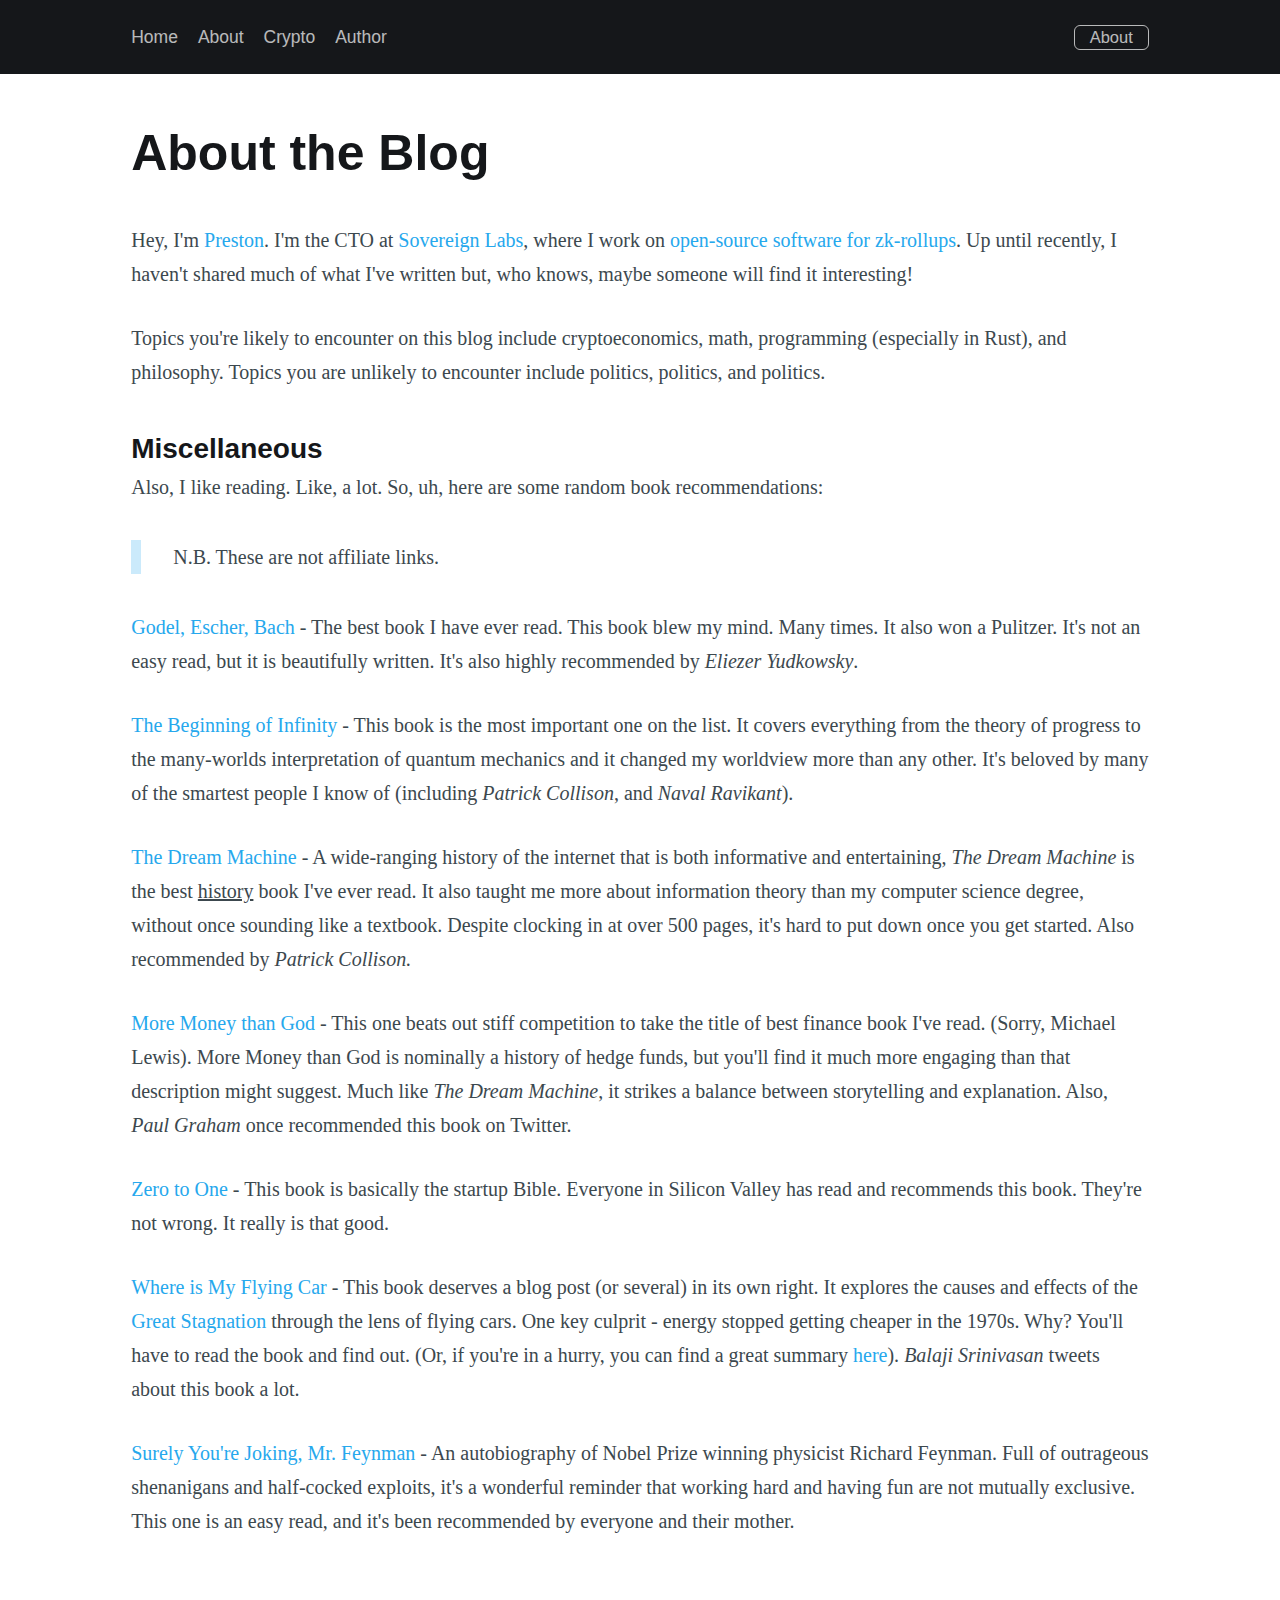
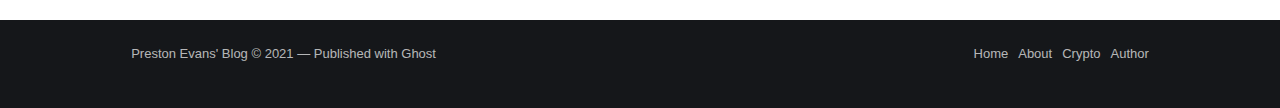
<file: about/index.html>
<!DOCTYPE html><html lang="en"><head><meta charSet="utf-8"/><meta http-equiv="x-ua-compatible" content="ie=edge"/><meta name="viewport" content="width=device-width, initial-scale=1, shrink-to-fit=no"/><meta name="generator" content="Gatsby 4.25.7"/><meta name="theme-color" content="#15171A"/><meta data-react-helmet="true" name="description" content="Crypto and more."/><meta data-react-helmet="true" property="og:site_name" content="Preston Evans&#x27; Blog"/><meta data-react-helmet="true" property="og:type" content="website"/><meta data-react-helmet="true" property="og:title" content="About the Blog - Preston Evans&#x27; Blog"/><meta data-react-helmet="true" property="og:description" content="Crypto and more."/><meta data-react-helmet="true" property="og:url" content="http://www.prestonevans.me/about/"/><meta data-react-helmet="true" name="twitter:title" content="About the Blog - Preston Evans&#x27; Blog"/><meta data-react-helmet="true" name="twitter:description" content="Crypto and more."/><meta data-react-helmet="true" name="twitter:url" content="http://www.prestonevans.me/about/"/><meta data-react-helmet="true" name="twitter:site" content="https://twitter.com/prestonevans__/"/><meta data-react-helmet="true" name="twitter:creator" content="@prestonevans__"/><meta data-react-helmet="true" name="twitter:card" content="summary_large_image"/><meta data-react-helmet="true" name="twitter:image" content="https://static.ghost.org/v4.0.0/images/publication-cover.jpg"/><meta data-react-helmet="true" property="og:image" content="https://static.ghost.org/v4.0.0/images/publication-cover.jpg"/><meta data-react-helmet="true" property="og:image:width" content="1000"/><meta data-react-helmet="true" property="og:image:height" content="523"/><style data-href="/styles.93c7ddc901a0e0ac0a5f.css" data-identity="gatsby-global-css">:root{--color-primary:#3eb0ef;--color-base:#15171a;--color-secondary:#5b7a81;--color-border:#c7d5d8;--color-bg:#f5f5f5;--font-sans-serif:-apple-system,BlinkMacSystemFont,"Segoe UI","Roboto","Oxygen","Ubuntu","Cantarell","Fira Sans","Droid Sans","Helvetica Neue",sans-serif;--font-serif:Georgia,Times,serif;--font-mono:Menlo,Courier,monospace;--font-light:100;--font-normal:400;--font-bold:700;--font-heavy:800;--height:4rem;--margin:2rem;--radius:0.6rem}a,abbr,acronym,address,applet,article,aside,audio,big,blockquote,body,canvas,caption,cite,code,dd,del,details,dfn,div,dl,dt,em,embed,fieldset,figcaption,figure,footer,form,h1,h2,h3,h4,h5,h6,header,hgroup,html,iframe,img,ins,kbd,label,legend,li,mark,menu,nav,object,ol,output,p,pre,q,ruby,s,samp,section,small,span,strike,strong,sub,summary,sup,table,tbody,td,tfoot,th,thead,time,tr,tt,ul,var,video{border:0;font:inherit;font-size:100%;margin:0;padding:0;vertical-align:baseline}body{line-height:1}ol,ul{list-style:none}blockquote,q{quotes:none}blockquote:after,blockquote:before,q:after,q:before{content:"";content:none}img{max-width:100%}html{-ms-text-size-adjust:100%;-webkit-text-size-adjust:100%;box-sizing:border-box;font-family:sans-serif}*,:after,:before{box-sizing:inherit}a{background-color:transparent}a:active,a:hover{outline:0}b,strong{font-weight:700}dfn,em,i{font-style:italic}h1{font-size:2em;margin:.67em 0}small{font-size:80%}sub,sup{font-size:75%;line-height:0;position:relative;vertical-align:baseline}sup{top:-.5em}sub{bottom:-.25em}img{border:0}svg:not(:root){overflow:hidden}mark{background-color:#fdffb6}code,kbd,pre,samp{font-family:monospace,monospace;font-size:1em}button,input,optgroup,select,textarea{color:inherit;font:inherit;margin:0}button{border:none;overflow:visible}button,select{text-transform:none}button,html input[type=button],input[type=reset],input[type=submit]{-webkit-appearance:button;cursor:pointer}button[disabled],html input[disabled]{cursor:default}button::-moz-focus-inner,input::-moz-focus-inner{border:0;padding:0}input{line-height:normal}input:focus{outline:none}input[type=checkbox],input[type=radio]{box-sizing:border-box;padding:0}input[type=number]::-webkit-inner-spin-button,input[type=number]::-webkit-outer-spin-button{height:auto}input[type=search]{-webkit-appearance:textfield;box-sizing:content-box}input[type=search]::-webkit-search-cancel-button,input[type=search]::-webkit-search-decoration{-webkit-appearance:none}legend{border:0;padding:0}textarea{overflow:auto}table{border-collapse:collapse;border-spacing:0}td,th{padding:0}html{-webkit-tap-highlight-color:rgba(0,0,0,0);background:var(--color-base);font-size:62.5%;overflow-y:scroll}body,html{overflow-x:hidden}body{-webkit-font-smoothing:antialiased;-moz-osx-font-smoothing:grayscale;-moz-font-feature-settings:"liga" on;background:#fff;color:#3c484e;font-family:-apple-system,BlinkMacSystemFont,Segoe UI,Roboto,Oxygen,Ubuntu,Cantarell,Open Sans,Helvetica Neue,sans-serif;font-size:1.5rem;font-style:normal;font-weight:400;letter-spacing:0;line-height:1.6em;text-rendering:optimizeLegibility}::selection{background:#cbeafb;text-shadow:none}hr{border:0;border-top:1px solid #e3e9ed;display:block;height:1px;margin:1.8em 0 2.4em;padding:0;position:relative;width:100%}audio,canvas,iframe,img,svg,video{vertical-align:middle}fieldset{border:0;margin:0;padding:0}textarea{resize:vertical}blockquote,dl,ol,p,ul{margin:0 0 1.5em}ol,ul{padding-left:1.3em;padding-right:1.5em}ol ol,ol ul,ul ol,ul ul{margin:.5em 0 1em}ul{list-style:disc}ol{list-style:decimal}ol,ul{max-width:100%}li{line-height:1.6em;margin:.5em 0;padding-left:.3em}dt{float:left;font-weight:500;margin:0 20px 0 0;text-align:right;width:120px}dd{margin:0 0 5px;text-align:left}blockquote{border-left:.5em solid #cbeafb;margin:.3em 0 1.8em;padding:0 1.6em}blockquote p{font-size:1.2em;font-weight:300;margin:.8em 0}blockquote small{display:inline-block;font-size:.9em;margin:.8em 0 .8em 1.5em;opacity:.8}blockquote small:before{content:"\2014 \00A0"}blockquote cite{font-weight:700}blockquote cite a{font-weight:400}a{color:#26a8ed;text-decoration:none}a:hover{text-decoration:underline}h1,h2,h3,h4,h5,h6{color:var(--color-base);font-weight:700;line-height:1.15;margin-top:0;text-rendering:optimizeLegibility}h1{font-size:4rem;font-weight:700;margin:0 0 .5em}@media (max-width:500px){h1{font-size:2rem}}h2{font-size:2rem;margin:1.5em 0 .5em}@media (max-width:500px){h2{font-size:1.8rem}}h3{font-size:1.8rem;font-weight:500;margin:1.5em 0 .5em}@media (max-width:500px){h3{font-size:1.7rem}}h4{font-size:1.6rem;font-weight:500;margin:1.5em 0 .5em}h5,h6{font-size:1.4rem;font-weight:500;margin:1.5em 0 .5em}.viewport{display:flex;flex-direction:column;justify-content:space-between;min-height:100vh}.container{margin:0 auto;max-width:1120px;padding:0 4vw}.content{font-size:2rem;line-height:1.7em;margin:0 auto}.content-body{display:flex;flex-direction:column;font-family:var(--font-serif)}.post-full-content{background:#fff;margin:0 auto;max-width:720px}.post-feature-image img{height:500px;margin:0 0 3vw;object-fit:cover;width:100%}.content-body h1,.content-body h2,.content-body h3,.content-body h4,.content-body h5,.content-body h6{font-family:var(--font-sans-serif)}.content-body h1{font-size:3.4rem;font-weight:700;margin:1em 0 .5em}@media (max-width:500px){.content-body h1{font-size:2.8rem}}.content-title{font-size:5rem;margin:0 0 .8em}@media (max-width:500px){.content-title{font-size:3.4rem;margin:.8em 0}.content{font-size:1.8rem}}.content-body h2{font-size:3.2rem;font-weight:700;margin:.8em 0 .4em}@media (max-width:500px){.content-body h2{font-size:2.6rem}}.content-body h3{font-size:2.8rem;font-weight:700;margin:.5em 0 .2em}@media (max-width:500px){.content-body h3{font-size:2.2rem}}.content-body h4{font-size:2.4rem;font-weight:700;margin:.5em 0 .2em}@media (max-width:500px){.content-body h4{font-size:2.2rem}}.content-body h5{border:0;color:var(--color-primary);display:block;font-family:Georgia,serif;font-size:3.2rem;font-style:italic;line-height:1.35em;margin:.5em 0;padding:1em 0 1.5em;text-align:center}.content-body h6{font-size:2rem;font-weight:700;margin:.5em 0 .2em}.content-body figure{font-size:2.8rem;font-weight:700;margin:.4em 0 1.6em}.content-body pre{border-radius:12px;font-size:1.6rem;line-height:1.4em;margin:.4em 0 1.8em;padding:20px;white-space:pre-wrap}.content-body pre,.site-head{background:var(--color-base);color:#fff}.site-head{background-position:50%;background-size:cover;padding-bottom:20px;padding-top:20px}.site-nav-item{color:#fff;display:inline-block;font-size:1.75rem;opacity:.7;padding:5px 10px}.site-nav-item:hover{opacity:1;text-decoration:none}.site-nav-icon{height:25px;margin:-2px 0 0}.site-logo{height:25px}.site-mast{justify-content:space-between}.site-mast,.site-mast-right{align-items:center;display:flex}.site-mast-right .site-nav-item:last-child{padding-right:0}.site-banner{margin:0 auto;max-width:80%;padding:10vw 0;text-align:center}.site-banner-title{color:#fff;font-size:4rem;line-height:1.3em;margin:0;padding:0}.site-banner-desc{font-size:2.4rem;line-height:1.3em;margin:5px 0 0;opacity:.7;padding:0}.site-nav{align-items:center;display:flex;justify-content:space-between;margin:0}.site-nav-left{margin:0 20px 0 -10px}.site-nav-button{border:1px solid #fff;border-radius:var(--radius);color:#fff;display:inline-block;font-size:1.65rem;height:25px;line-height:1em;opacity:.7;padding:3px 15px}.site-nav-button:hover{opacity:1;text-decoration:none}.site-main{padding:4vw 0}.post-feed{grid-gap:30px;display:grid;grid-template-columns:1fr 1fr 1fr;justify-content:space-between}@media (max-width:980px){.post-feed{grid-template-columns:1fr 1fr}}@media (max-width:680px){.post-feed{grid-template-columns:1fr}}.post-card{color:inherit}.post-card,.post-card:hover{text-decoration:none}.post-card-tags{color:var(--color-secondary);font-size:1.4rem;line-height:1.15em;margin:0 0 5px}.post-card-title{margin:0 0 10px;padding:0}.post-card-excerpt{font-size:1.6rem;line-height:1.55em}.post-card-image{background:var(--color-secondary) no-repeat center center;background-size:cover;height:200px;margin:0 0 10px;width:auto}.post-card-footer{color:var(--color-secondary);justify-content:space-between;margin:10px 0 0}.post-card-footer,.post-card-footer-left{align-items:center;display:flex}.post-card-footer-right{display:flex;flex-direction:column}.post-card-avatar{align-items:center;border-radius:100%;display:flex;height:30px;justify-content:center;margin:0 7px 0 0;width:30px}.post-card-avatar .author-profile-image{background:var(--color-secondary);border-radius:100%;display:block;object-fit:cover;width:100%}.post-card-avatar .default-avatar{width:26px}.tag-header{margin:0 0 4vw;max-width:690px}.tag-header h1{margin:0 0 1rem}.tag-header p{color:var(--color-secondary);font-size:2.2rem;line-height:1.3em;margin:0}@media (max-width:500px){.tag-header{border-bottom:1px solid var(--color-bg);padding-bottom:4vw}.tag-header p{font-size:1.7rem}}.author-header{display:flex;justify-content:space-between;margin:0 0 4vw}.author-header h1{margin:0 0 1rem}.author-header p{color:var(--color-secondary);font-size:2.2rem;line-height:1.3em;margin:0}.author-header-image{border-radius:100%;flex:0 0 auto;height:120px;margin:0 0 0 4vw;overflow:hidden;width:120px}.author-header-meta{display:flex;margin:1rem 0 0}.author-header-item{display:block;padding:2px 10px}.author-header-item:first-child{padding-left:0}@media (max-width:500px){.author-header{border-bottom:1px solid var(--color-bg);padding-bottom:4vw}.author-header p{font-size:1.7rem}.author-header-image{height:80px;width:80px}}.pagination{align-items:center;display:flex;justify-content:space-between;margin:4vw 0 0;position:relative}.pagination a{border:1px solid var(--color-border);border-radius:var(--radius);color:var(--color-secondary);display:inline-block;font-size:1.4rem;line-height:1em;padding:10px 15px;text-decoration:none}.pagination-location{color:var(--color-secondary);font-size:1.3rem;left:50%;margin-left:-50px;position:absolute;text-align:center;width:100px}.site-foot{background:var(--color-base);color:hsla(0,0%,100%,.7);font-size:1.3rem;padding:20px 0 40px}.site-foot-nav{align-items:center;display:flex;justify-content:space-between}.site-foot-nav a{color:hsla(0,0%,100%,.7)}.site-foot-nav a:hover{color:#fff;text-decoration:none}.site-foot-nav-right a{display:inline-block;padding:2px 5px}.site-foot-nav-right a:last-child{padding-right:0}.kg-bookmark-card{margin-top:0;width:100%}.kg-bookmark-container{border-radius:3px;display:flex;font-family:var(--font-sans-serif);min-height:148px}.kg-bookmark-container,.kg-bookmark-container:hover{box-shadow:0 2px 5px -1px rgba(0,0,0,.15),0 0 1px rgba(0,0,0,.09);color:var(--color-base);text-decoration:none}.kg-bookmark-content{align-items:flex-start;display:flex;flex-direction:column;flex-grow:1;justify-content:flex-start;padding:20px}.kg-bookmark-title{color:color(var(--color-secondary) l(-30%));font-size:1.6rem;font-weight:600;line-height:1.5em;transition:color .2s ease-in-out}.kg-bookmark-container:hover .kg-bookmark-title{color:var(--color-primary)}.kg-bookmark-description{-webkit-line-clamp:2;-webkit-box-orient:vertical;color:color(var(--color-secondary) l(-10%));display:-webkit-box;font-size:1.5rem;font-weight:400;line-height:1.5em;margin-top:12px;max-height:48px;overflow-y:hidden}.kg-bookmark-thumbnail{max-height:100%;min-width:33%;position:relative}.kg-bookmark-thumbnail img{border-radius:0 3px 3px 0;height:100%;left:0;object-fit:cover;position:absolute;top:0;width:100%}.kg-bookmark-metadata{align-items:center;color:color(var(--color-secondary) l(-10%));display:flex;flex-wrap:wrap;font-size:1.5rem;font-weight:400;margin-top:14px}.kg-bookmark-icon{height:22px;margin-right:8px;width:22px}.kg-bookmark-author{line-height:1.5em}.kg-bookmark-author:after{content:"•";margin:0 6px}.kg-bookmark-publisher{line-height:1.5em;max-width:240px;overflow:hidden;text-overflow:ellipsis;white-space:nowrap}.kg-gallery-container{display:flex;flex-direction:column;max-width:1040px;width:100%}.kg-gallery-row{display:flex;flex-direction:row;justify-content:center}.kg-gallery-image img{display:block;height:100%;margin:0;width:100%}.kg-gallery-row:not(:first-of-type){margin:.75em 0 0}.kg-gallery-image:not(:first-of-type){margin:0 0 0 .75em}.kg-gallery-card+.kg-gallery-card,.kg-gallery-card+.kg-image-card.kg-width-wide,.kg-image-card.kg-width-wide+.kg-gallery-card,.kg-image-card.kg-width-wide+.kg-image-card.kg-width-wide{margin:-2.25em 0 3em}</style><style>.gatsby-image-wrapper{position:relative;overflow:hidden}.gatsby-image-wrapper picture.object-fit-polyfill{position:static!important}.gatsby-image-wrapper img{bottom:0;height:100%;left:0;margin:0;max-width:none;padding:0;position:absolute;right:0;top:0;width:100%;object-fit:cover}.gatsby-image-wrapper [data-main-image]{opacity:0;transform:translateZ(0);transition:opacity .25s linear;will-change:opacity}.gatsby-image-wrapper-constrained{display:inline-block;vertical-align:top}</style><noscript><style>.gatsby-image-wrapper noscript [data-main-image]{opacity:1!important}.gatsby-image-wrapper [data-placeholder-image]{opacity:0!important}</style></noscript><script type="module">const e="undefined"!=typeof HTMLImageElement&&"loading"in HTMLImageElement.prototype;e&&document.body.addEventListener("load",(function(e){const t=e.target;if(void 0===t.dataset.mainImage)return;if(void 0===t.dataset.gatsbyImageSsr)return;let a=null,n=t;for(;null===a&&n;)void 0!==n.parentNode.dataset.gatsbyImageWrapper&&(a=n.parentNode),n=n.parentNode;const o=a.querySelector("[data-placeholder-image]"),r=new Image;r.src=t.currentSrc,r.decode().catch((()=>{})).then((()=>{t.style.opacity=1,o&&(o.style.opacity=0,o.style.transition="opacity 500ms linear")}))}),!0);</script><link rel="shortcut icon" href="/icons/icon-48x48.png"/><link rel="manifest" href="/manifest.webmanifest"/><link rel="apple-touch-icon" sizes="48x48" href="/icons/icon-48x48.png"/><link rel="apple-touch-icon" sizes="72x72" href="/icons/icon-72x72.png"/><link rel="apple-touch-icon" sizes="96x96" href="/icons/icon-96x96.png"/><link rel="apple-touch-icon" sizes="144x144" href="/icons/icon-144x144.png"/><link rel="apple-touch-icon" sizes="192x192" href="/icons/icon-192x192.png"/><link rel="apple-touch-icon" sizes="256x256" href="/icons/icon-256x256.png"/><link rel="apple-touch-icon" sizes="384x384" href="/icons/icon-384x384.png"/><link rel="apple-touch-icon" sizes="512x512" href="/icons/icon-512x512.png"/><link rel="alternate" type="application/rss+xml" title="No title" href="/rss"/><link rel="sitemap" type="application/xml" href="/sitemap.xml"/><title data-react-helmet="true">About the Blog - Preston Evans&#x27; Blog</title><link data-react-helmet="true" rel="canonical" href="http://www.prestonevans.me/about/"/><script data-react-helmet="true" type="application/ld+json">{
    "@context": "https://schema.org/",
    "@type": "WebSite",
    "url": "http://www.prestonevans.me/about/",
    "image": {
        "@type": "ImageObject",
        "url": "https://static.ghost.org/v4.0.0/images/publication-cover.jpg",
        "width": 1000,
        "height": 523
    },
    "publisher": {
        "@type": "Organization",
        "name": "Preston Evans' Blog",
        "logo": {
            "@type": "ImageObject",
            "url": "http://www.prestonevans.me/favicon.png",
            "width": 60,
            "height": 60
        }
    },
    "mainEntityOfPage": {
        "@type": "WebPage",
        "@id": "http://www.prestonevans.me"
    },
    "description": "Crypto and more."
}</script><style data-react-helmet="true" type="text/css">null</style></head><body><div id="___gatsby"><div style="outline:none" tabindex="-1" id="gatsby-focus-wrapper"><div class="viewport"><div class="viewport-top"><header class="site-head" style="background-image:url(https://static.ghost.org/v4.0.0/images/publication-cover.jpg)"><div class="container"><div class="site-mast"><div class="site-mast-left"></div><div class="site-mast-right"></div></div><nav class="site-nav"><div class="site-nav-left"><a class="site-nav-item" href="/">Home</a><a aria-current="page" class="site-nav-item" href="/about/">About</a><a class="site-nav-item" href="/tag/crypto/">Crypto</a><a class="site-nav-item" href="/author/preston/">Author</a></div><div class="site-nav-right"><a aria-current="page" class="site-nav-button" href="/about/">About</a></div></nav></div></header><main class="site-main"><div class="container"><article class="content"><h1 class="content-title">About the Blog</h1><section class="content-body load-external-scripts"><p>Hey, I'm <a href="https://twitter.com/prestonevans__?ref=127.0.0.1">Preston</a>. I'm the CTO at <a href="https://www.sovereign.xyz/?ref=127.0.0.1">Sovereign Labs</a>, where I work on <a href="https://github.com/Sovereign-Labs/sovereign-sdk?ref=127.0.0.1">open-source software for zk-rollups</a>. Up until recently, I haven't shared much of what I've written but, who knows, maybe someone will find it interesting!</p><p>Topics you're likely to encounter on this blog include cryptoeconomics, math, programming (especially in Rust), and philosophy. Topics you are&nbsp;unlikely to encounter include politics, politics, and politics.</p><h3 id="miscellaneous">Miscellaneous</h3><p>Also, I like reading. Like, a lot. So, uh, here are some random book recommendations:</p><blockquote>N.B. These are not affiliate links.</blockquote><p><a href="https://www.amazon.com/G%C3%B6del-Escher-Bach-Eternal-Golden/dp/0465026567?ref=127.0.0.1">Godel, Escher, Bach</a> - The best book I have ever read. This book blew my mind. Many times. It also won a Pulitzer. It's not an easy read, but it is beautifully written. It's also highly recommended by <em>Eliezer Yudkowsky</em>.</p><p><a href="https://www.amazon.com/Beginning-Infinity-Explanations-Transform-World/dp/0143121359?ref=127.0.0.1">The Beginning of Infinity</a> - This book is&nbsp;the most important one on the list. It covers everything from the theory of progress to the many-worlds interpretation of quantum mechanics and it changed my worldview more than any other. It's beloved by many of the smartest people I know of (including <em>Patrick Collison</em>, and <em>Naval Ravikant</em>).</p><p><a href="https://www.amazon.com/Dream-Machine-M-Mitchell-Waldrop-ebook/dp/B07GBCX7YC/ref=sr_1_1?dchild=1&keywords=the+dream+machine&qid=1624323165&s=books&sr=1-1&ref=127.0.0.1">The Dream Machine</a> - A wide-ranging history of the internet that is both informative and entertaining, <em>The Dream Machine</em> is the best <u>history</u> book I've ever read. It also taught me more about information theory than my computer science degree, without once sounding like a textbook. Despite clocking in at over 500 pages, it's hard to put down once you get started. Also recommended by <em>Patrick Collison.</em></p><p><a href="https://www.amazon.com/More-Money-Than-God-Relations/dp/0143119419?ref=127.0.0.1">More Money than God</a> -  This one beats out stiff competition to take the title of best finance book I've read. (Sorry, Michael Lewis). More Money than God is nominally a history of hedge funds, but you'll find it much more engaging than that description might suggest. Much like <em>The Dream Machine</em>, it strikes a balance between storytelling and explanation. Also, <em>Paul Graham</em> once recommended this book on Twitter. </p><p><a href="https://www.amazon.com/Zero-One-Notes-Startups-Future-ebook/dp/B00J6YBOFQ/ref=sr_1_1?dchild=1&keywords=zero+to+one&qid=1624510123&s=books&sr=1-1&ref=127.0.0.1">Zero to One</a> - This book is basically the startup Bible. Everyone in Silicon Valley has read and recommends this book. They're not wrong. It really is that good. </p><p><a href="https://www.amazon.com/Where-My-Flying-Car-Memoir-ebook/dp/B07F6SD34R/ref=sr_1_1?dchild=1&keywords=where+is+my+flying+car&qid=1624510213&s=books&sr=1-1&ref=127.0.0.1">Where is My Flying Car</a> - This book deserves a blog post (or several) in its own right. It explores the causes and effects of the <a href="https://en.wikipedia.org/wiki/The_Great_Stagnation?ref=127.0.0.1">Great Stagnation</a> through the lens of flying cars. One key culprit - energy stopped getting cheaper in the 1970s. Why? You'll have to read the book and find out. (Or, if you're in a hurry, you can find a great summary <a href="https://rootsofprogress.org/where-is-my-flying-car?ref=127.0.0.1">here</a>). <em>Balaji Srinivasan </em>tweets about this book a lot. </p><p><a href="https://www.amazon.com/Surely-Youre-Joking-Mr-Feynman-ebook/dp/B003V1WXKU/ref=sr_1_2?dchild=1&keywords=surely+youre+joking&qid=1624510687&s=books&sr=1-2&ref=127.0.0.1">Surely You're Joking, Mr. Feynman</a> - An autobiography of Nobel Prize winning physicist Richard Feynman. Full of  outrageous shenanigans and half-cocked exploits, it's a wonderful reminder that working hard and having fun are not mutually exclusive. This one is an easy read, and it's been recommended by everyone and their mother. </p></section></article></div></main></div><div class="viewport-bottom"><footer class="site-foot"><div class="site-foot-nav container"><div class="site-foot-nav-left"><a href="/">Preston Evans&#x27; Blog</a> © 2021 — Published with<!-- --> <a class="site-foot-nav-item" href="https://ghost.org" target="_blank" rel="noopener noreferrer">Ghost</a></div><div class="site-foot-nav-right"><a class="site-foot-nav-item" href="/">Home</a><a aria-current="page" class="site-foot-nav-item" href="/about/">About</a><a class="site-foot-nav-item" href="/tag/crypto/">Crypto</a><a class="site-foot-nav-item" href="/author/preston/">Author</a></div></div></footer></div></div></div><div id="gatsby-announcer" style="position:absolute;top:0;width:1px;height:1px;padding:0;overflow:hidden;clip:rect(0, 0, 0, 0);white-space:nowrap;border:0" aria-live="assertive" aria-atomic="true"></div></div><script id="gatsby-script-loader">/*<![CDATA[*/window.pagePath="/about/";window.___webpackCompilationHash="3d9c2c783da907d4ec36";/*]]>*/</script><script id="gatsby-chunk-mapping">/*<![CDATA[*/window.___chunkMapping={"app":["/app-867a3b2dca0b760c9a73.js"],"component---cache-caches-gatsby-plugin-offline-app-shell-js":["/component---cache-caches-gatsby-plugin-offline-app-shell-js-32549bc83711ed42607f.js"],"component---src-pages-404-js":["/component---src-pages-404-js-1c9e45aaf1fbac563c59.js"],"component---src-templates-author-js":["/component---src-templates-author-js-3a1611eb3ab9799b537e.js"],"component---src-templates-index-js":["/component---src-templates-index-js-5666fb2acd0d3d582871.js"],"component---src-templates-page-js":["/component---src-templates-page-js-791e0c45d678ade9094d.js"],"component---src-templates-post-js":["/component---src-templates-post-js-aa5f1f1fb411d93b0369.js"],"component---src-templates-tag-js":["/component---src-templates-tag-js-f795787b7bb652504630.js"]};/*]]>*/</script><script src="/app-867a3b2dca0b760c9a73.js" async=""></script><script src="/framework-0f3dc230876590885d1f.js" async=""></script><script src="/webpack-runtime-584e3b2fc99f44271703.js" async=""></script></body></html>
</file>
